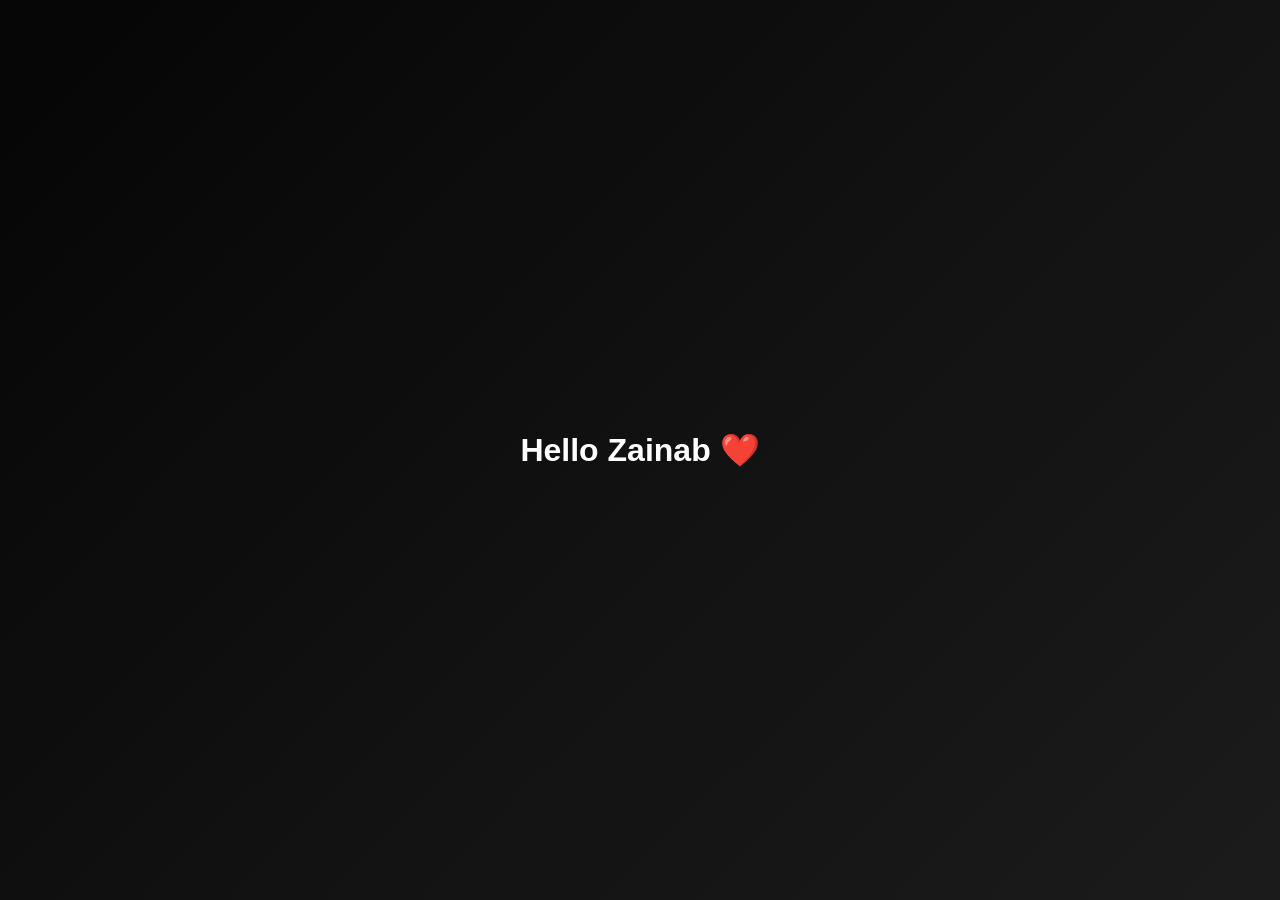
<file: index.html>
<!DOCTYPE html>
<html lang="en">
<head>
<meta charset="UTF-8">
<meta name="viewport" content="width=device-width, initial-scale=1.0">
<title>For Zainab ❤️</title>
<link rel="stylesheet" href="style.css">
</head>

<body>

<h1>Hello Zainab ❤️</h1>

<script src="script.js"></script>

</body>
</html>
</file>
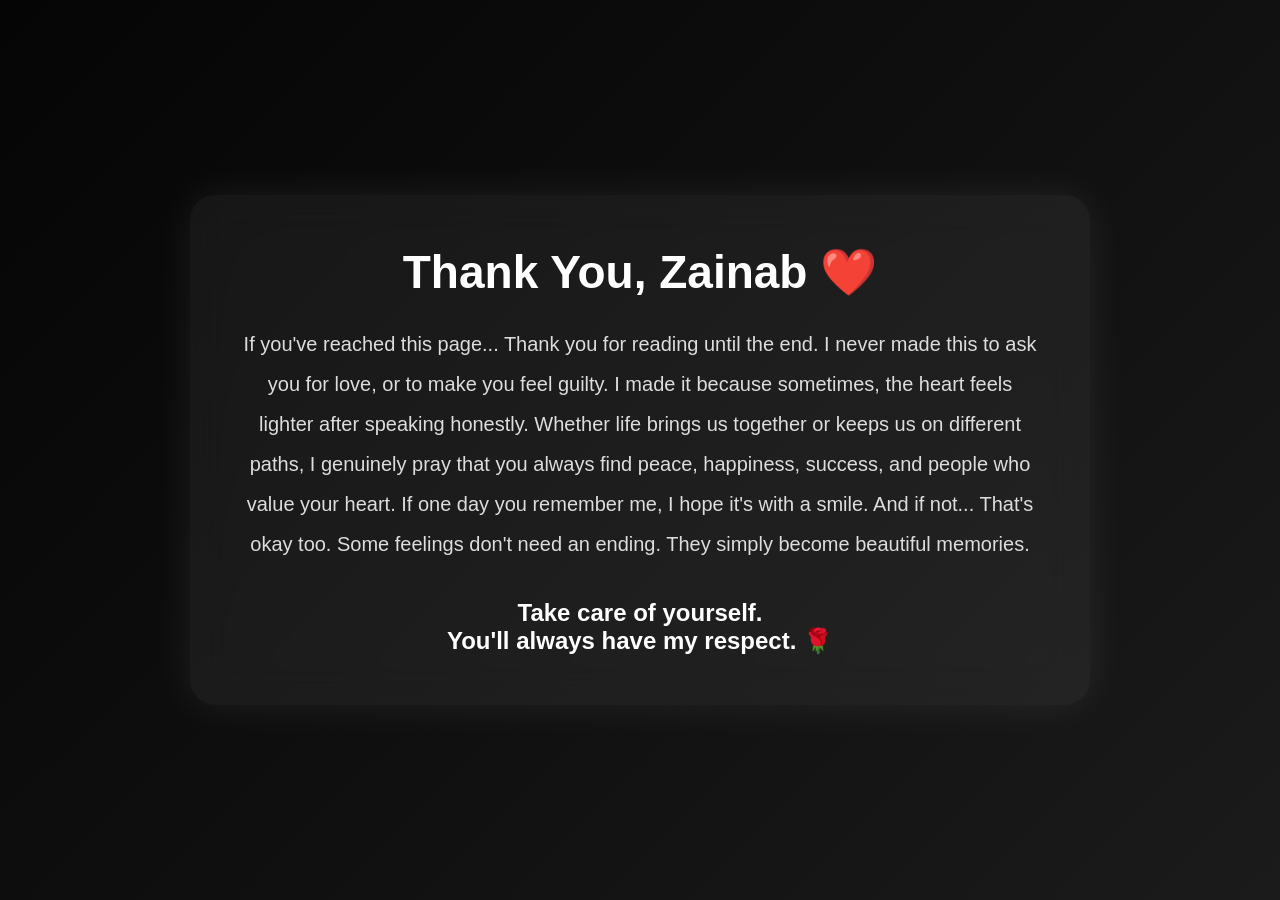
<file: final.html>
<!DOCTYPE html>
<html lang="en">
<head>
<meta charset="UTF-8">
<meta name="viewport" content="width=device-width, initial-scale=1.0">
<title>One Last Thing ❤️</title>

<style>
*{
margin:0;
padding:0;
box-sizing:border-box;
font-family:Arial,sans-serif;
}

body{
background:linear-gradient(135deg,#050505,#0f0f0f,#1b1b1b);
height:100vh;
display:flex;
justify-content:center;
align-items:center;
padding:20px;
color:white;
overflow:hidden;
}

.card{
max-width:900px;
padding:50px;
text-align:center;
background:rgba(255,255,255,.06);
border-radius:25px;
backdrop-filter:blur(20px);
box-shadow:0 0 40px rgba(255,255,255,.08);
animation:fade 1.5s ease;
}

h1{
font-size:46px;
margin-bottom:25px;
}

p{
font-size:20px;
line-height:2;
color:#ddd;
}

.end{
margin-top:35px;
font-size:24px;
color:#fff;
font-weight:bold;
}

@keyframes fade{
from{
opacity:0;
transform:translateY(40px);
}
to{
opacity:1;
transform:translateY(0);
}
}
</style>

</head>

<body>

<div class="card">

<h1>Thank You, Zainab ❤️</h1>

<p>

If you've reached this page...

Thank you for reading until the end.

I never made this to ask you for love,
or to make you feel guilty.

I made it because sometimes,
the heart feels lighter after speaking honestly.

Whether life brings us together
or keeps us on different paths,

I genuinely pray that you always find peace,
happiness, success, and people who value your heart.

If one day you remember me,

I hope it's with a smile.

And if not...

That's okay too.

Some feelings don't need an ending.

They simply become beautiful memories.

</p>

<div class="end">
Take care of yourself.<br>
You'll always have my respect. 🌹
</div>

</div>

</body>
</html>
</file>
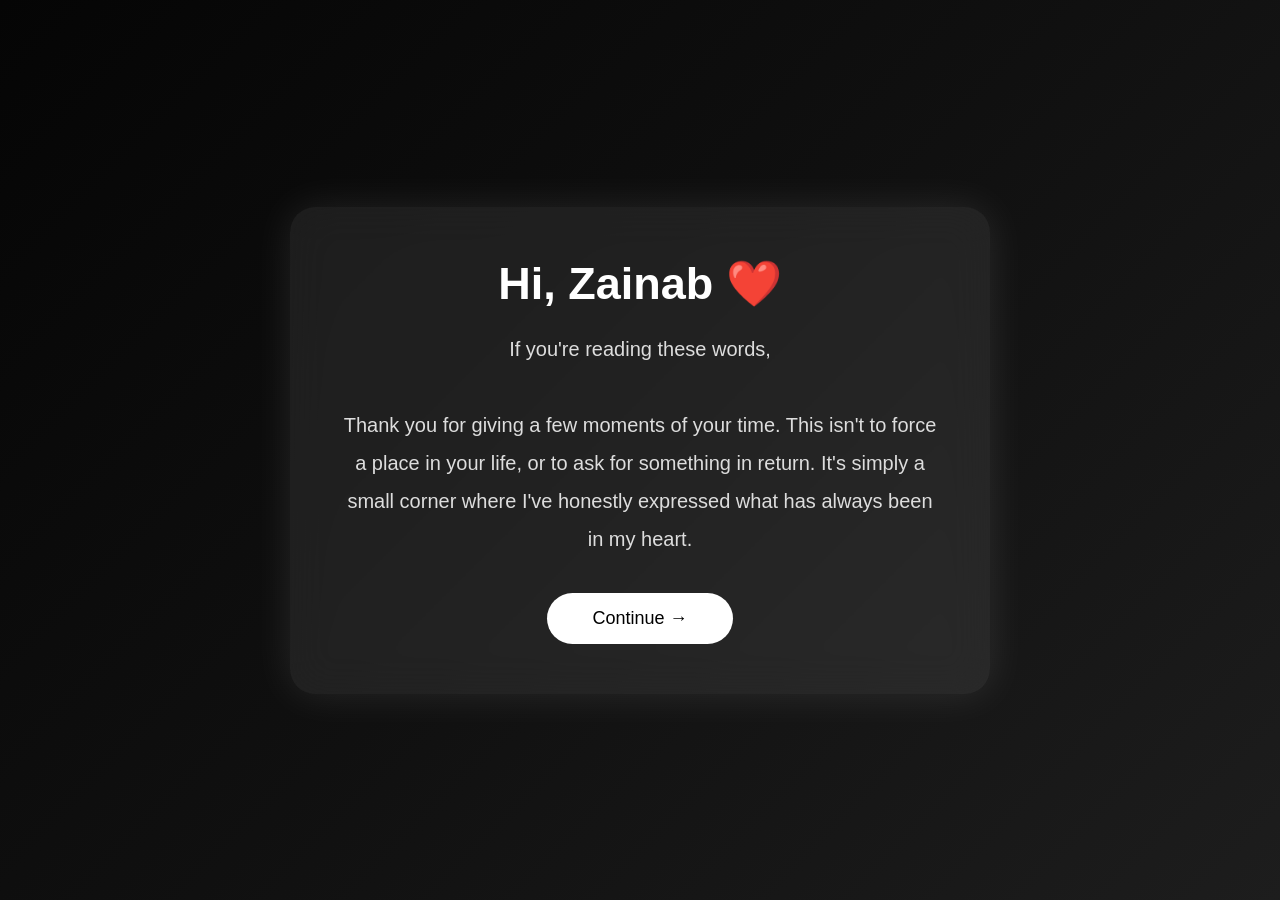
<file: home.html>
<!DOCTYPE html>
<html lang="en">
<head>
<meta charset="UTF-8">
<meta name="viewport" content="width=device-width, initial-scale=1.0">
<title>Welcome</title>

<style>
*{
margin:0;
padding:0;
box-sizing:border-box;
font-family:Arial,sans-serif;
}

body{
background:linear-gradient(135deg,#050505,#101010,#1d1d1d);
height:100vh;
display:flex;
justify-content:center;
align-items:center;
color:white;
overflow:hidden;
}

.card{
width:90%;
max-width:700px;
padding:50px;
text-align:center;
background:rgba(255,255,255,.08);
backdrop-filter:blur(20px);
border-radius:25px;
box-shadow:0 0 40px rgba(255,255,255,.1);
animation:fade 1.5s ease;
}

h1{
font-size:45px;
margin-bottom:20px;
}

p{
font-size:20px;
line-height:1.9;
color:#ddd;
margin-bottom:35px;
}

button{
padding:15px 45px;
font-size:18px;
border:none;
border-radius:50px;
cursor:pointer;
background:white;
color:black;
transition:.3s;
}

button:hover{
transform:scale(1.05);
}

@keyframes fade{
from{
opacity:0;
transform:translateY(40px);
}
to{
opacity:1;
transform:translateY(0);
}
}
</style>

</head>

<body>

<div class="card">

<h1>Hi, Zainab ❤️</h1>

<p>
If you're reading these words,<br><br>

Thank you for giving a few moments of your time.

This isn't to force a place in your life,
or to ask for something in return.

It's simply a small corner where I've honestly
expressed what has always been in my heart.
</p>

<button onclick="location.href='letter.html'">
Continue →
</button>

</div>

</body>
</html>
</file>
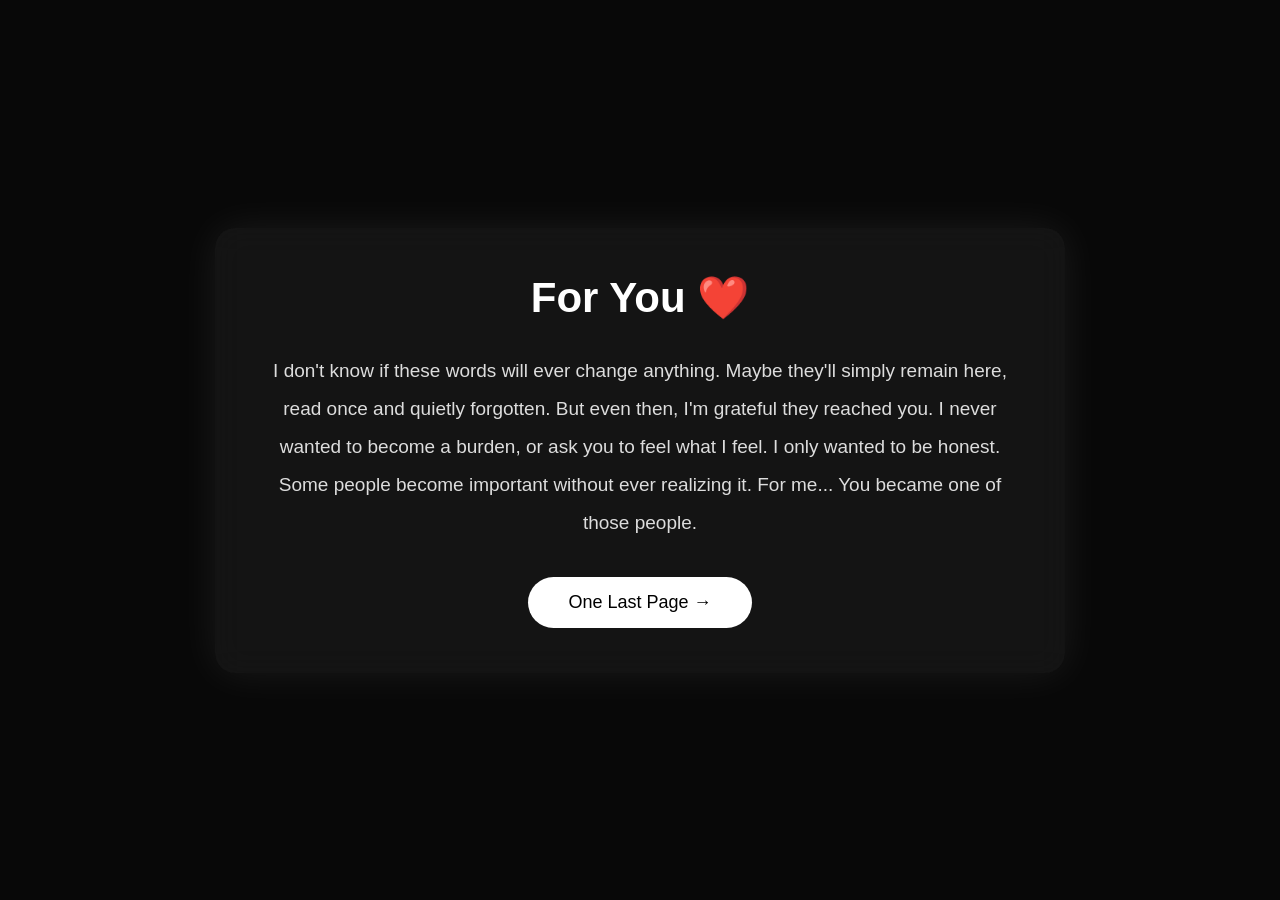
<file: letter.html>
<!DOCTYPE html>
<html lang="en">
<head>
<meta charset="UTF-8">
<meta name="viewport" content="width=device-width, initial-scale=1.0">
<title>My Letter</title>

<style>
*{
margin:0;
padding:0;
box-sizing:border-box;
font-family:Arial,sans-serif;
}

body{
background:#080808;
color:white;
display:flex;
justify-content:center;
align-items:center;
height:100vh;
padding:20px;
}

.card{
max-width:850px;
background:rgba(255,255,255,.05);
padding:45px;
border-radius:20px;
backdrop-filter:blur(15px);
box-shadow:0 0 40px rgba(255,255,255,.08);
animation:fade 1.2s ease;
}

h1{
text-align:center;
margin-bottom:30px;
font-size:42px;
}

p{
font-size:19px;
line-height:2;
color:#ddd;
text-align:center;
}

button{
margin-top:35px;
display:block;
margin-left:auto;
margin-right:auto;
padding:15px 40px;
border:none;
border-radius:50px;
font-size:18px;
cursor:pointer;
background:white;
color:black;
}

@keyframes fade{
from{
opacity:0;
transform:translateY(40px);
}
to{
opacity:1;
transform:translateY(0);
}
}
</style>

</head>

<body>

<div class="card">

<h1>For You ❤️</h1>

<p>

I don't know if these words will ever change anything.

Maybe they'll simply remain here,
read once and quietly forgotten.

But even then,
I'm grateful they reached you.

I never wanted to become a burden,
or ask you to feel what I feel.

I only wanted to be honest.

Some people become important
without ever realizing it.

For me...

You became one of those people.

</p>

<button onclick="location.href='final.html'">
One Last Page →
</button>

</div>

</body>
</html>
</file>
<file: style.css>
*{
    margin:0;
    padding:0;
    box-sizing:border-box;
    font-family:Arial, sans-serif;
}

body{
    height:100vh;
    display:flex;
    justify-content:center;
    align-items:center;
    background:linear-gradient(135deg,#050505,#111,#1b1b1b);
    color:white;
}

.lock-screen{
    width:420px;
    padding:40px;
    text-align:center;
    background:rgba(255,255,255,0.08);
    border:1px solid rgba(255,255,255,.15);
    border-radius:20px;
    backdrop-filter:blur(15px);
    box-shadow:0 0 40px rgba(255,255,255,.08);
}

.lock-screen h1{
    font-size:34px;
    margin-bottom:20px;
}

.lock-screen p{
    color:#d5d5d5;
    line-height:1.8;
    margin-bottom:25px;
}

input{
    width:100%;
    padding:15px;
    border:none;
    border-radius:12px;
    background:#1f1f1f;
    color:white;
    font-size:16px;
    margin-bottom:20px;
}

button{
    width:100%;
    padding:15px;
    border:none;
    border-radius:12px;
    background:white;
    color:black;
    font-size:16px;
    cursor:pointer;
    transition:.3s;
}

button:hover{
    transform:scale(1.03);
}}

input{
    width:100%;
    padding:15px;
    border:none;
    border-radius:12px;
    background:#1f1f1f;
    color:white;
    font-size:16px;
    margin-bottom:20px;
}

button{
    width:100%;
    padding:15px;
    border:none;
    border-radius:12px;
    background:white;
    color:black;
    font-size:16px;
    cursor:pointer;
    transition:.3s;
}

button:hover{
    transform:scale(1.03);
}
</file>
